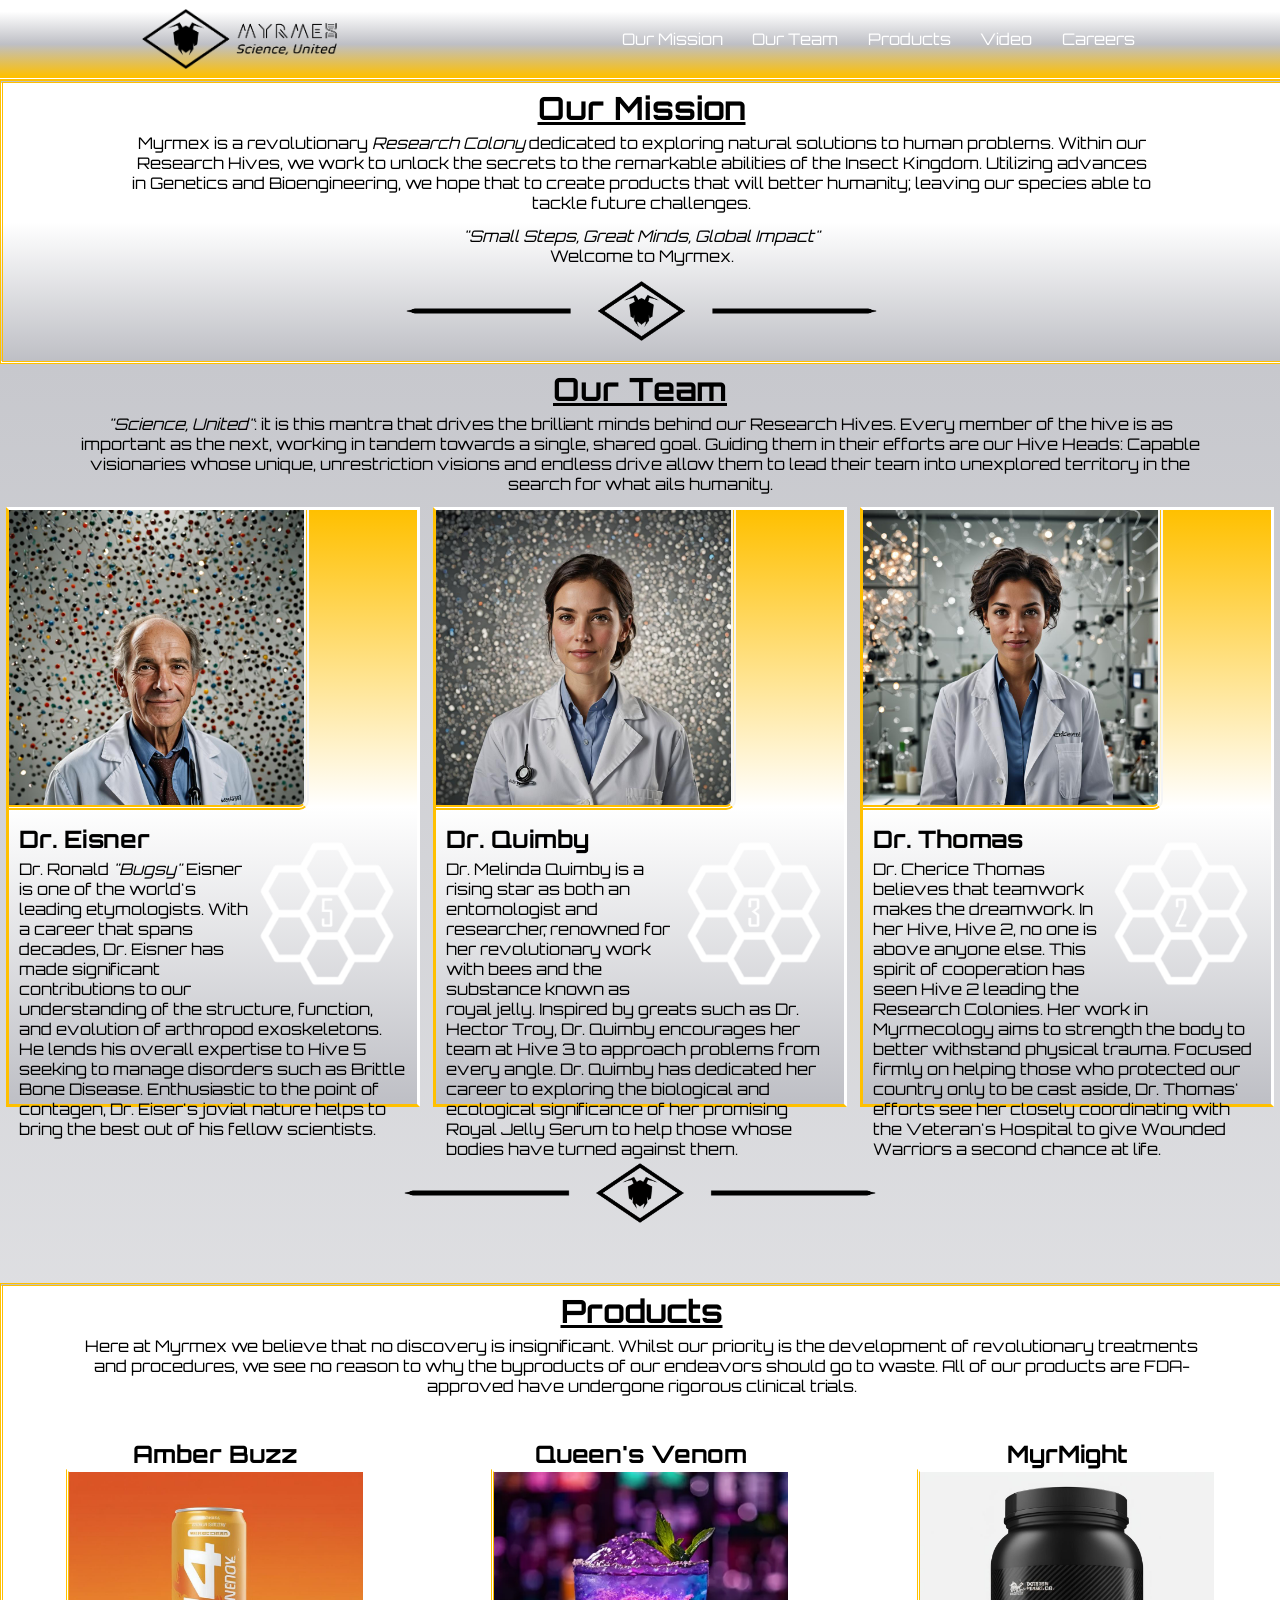
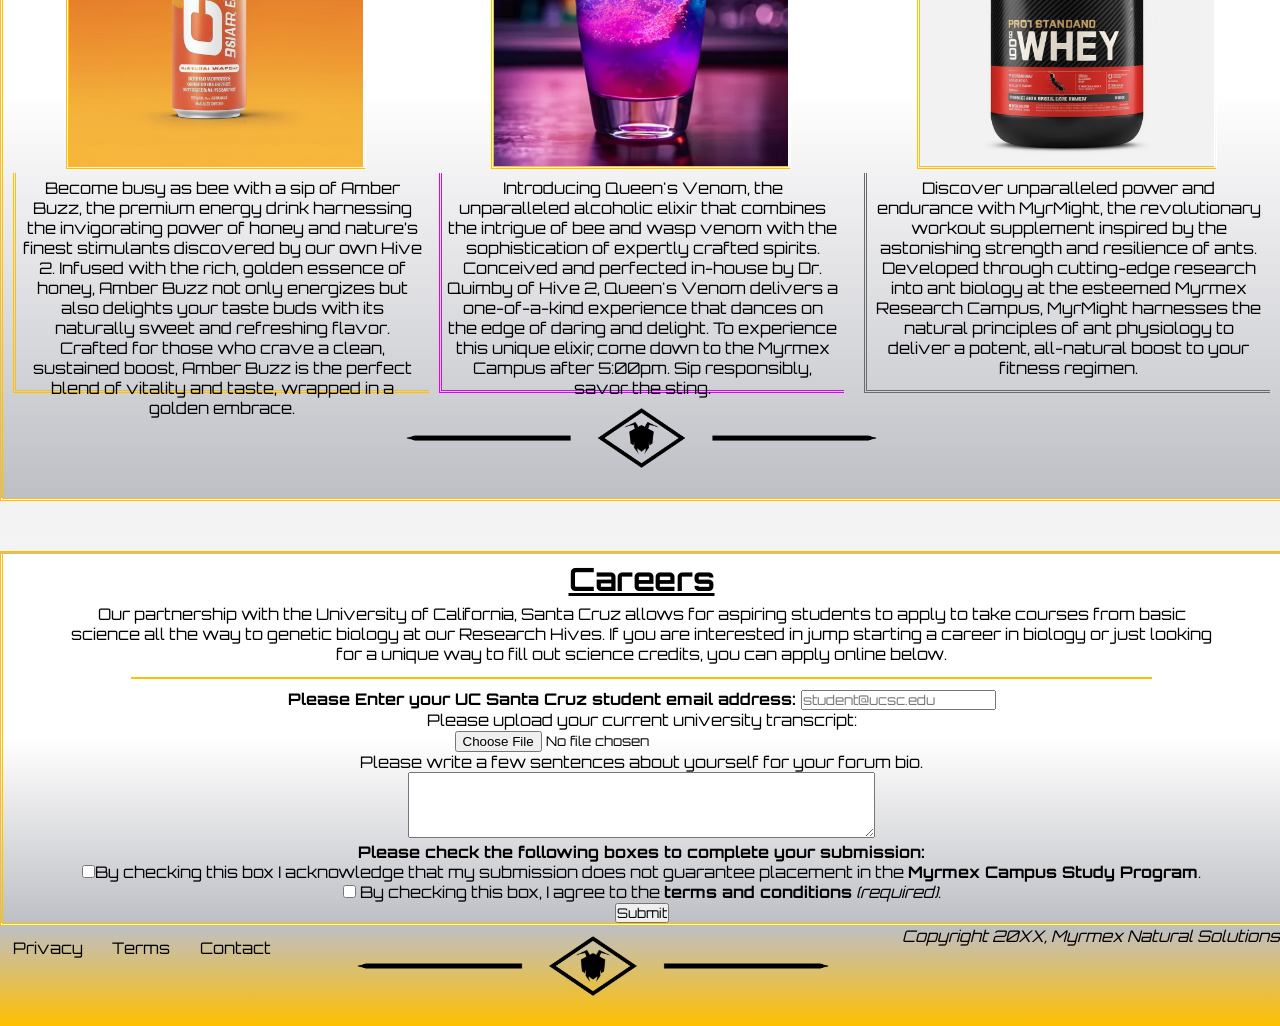
<file: index.html>
<!DOCTYPE html>
<html lang="en">

<head>
    <meta charset="UTF-8">
    <meta name="viewport" content="width=device-width, initial-scale=1.0">
    <link rel="stylesheet" href="styles.css">
    <link href="https://fonts.googleapis.com/css2?family=Orbitron:wght@400..900&display=swap" rel="stylesheet">
    <link rel="icon" type="image/x-icon" href="img/MyrmexLogoWhite.png">
    <title>Myrmex | Science, United</title>
</head>

<body>
    <div id="page-wrapper">
        <header id="header">
            <div class="logo">
                <img id="header-img" src="img/MyrmexLogo.png" alt="Myrmex Logo">
            </div>
            <nav id="nav-bar">
                <ul id="nav-list">
                    <li><a class="nav-link" href="#mission">Our Mission</a></li>
                    <li><a class="nav-link" href="#team">Our Team</a></li>
                    <li><a class="nav-link" href="#products">Products</a></li>
                    <li><a class="nav-link" href="#video">Video</a></li>
                    <li><a class="nav-link" href="#careers">Careers</a></li>
                </ul>
            </nav>
        </header>
        <main>

            </div>
            <div id="mission" class="slice">
                <h1 class="heading">Our Mission</h1>
                <p class="paragraph">Myrmex is a revolutionary <i>Research Colony</i> dedicated to exploring natural
                    solutions to human problems.
                    Within our Research Hives, we work to unlock the secrets to the remarkable abilities of the Insect
                    Kingdom.
                    Utilizing advances in Genetics and Bioengineering, we hope that to create products that will better
                    humanity; leaving our species able to tackle future challenges.</p>
                <p><i>"Small Steps, Great Minds, Global Impact"</i></p>
                <p>Welcome to Myrmex.</p>
                <img class="img-div-a" src="img/MyrmexDiv.png" alt="Myrmex Divider">
            </div>

            <div id="team">
                <h1 class="heading">Our Team</h1>
                <p class="paragraph"><i>"Science, United"</i>: it is this mantra that drives the brilliant minds behind
                    our Research Hives.
                    Every member of the hive is as important as the next, working in tandem towards a single, shared
                    goal. Guiding them in their efforts are our Hive Heads:
                    Capable visionaries whose unique, unrestriction visions and endless drive allow them to lead their
                    team into unexplored territory in the search for what ails humanity.
                </p>
                <section id="staff">
                    <div class="gallery">
                        <img src="img/eisner.jpg" class="profile" alt="Dr. Eisner">
                        <img src="img/RHfive.png" class="hiveicon" alt="hive5icon">
                        <div class="desc">
                            <h2 class="profile_header">Dr. Eisner</h2>
                            <p>Dr. Ronald <i>"Bugsy"</i> Eisner is one of the world's leading
                                etymologists. With a career that spans decades, Dr. Eisner has made significant
                                contributions to our understanding of the structure, function, and evolution of
                                arthropod exoskeletons.
                                He lends his overall expertise to Hive 5 seeking to manage disorders such as Brittle
                                Bone Disease. Enthusiastic to the point of contagen, Dr. Eiser's jovial nature helps to
                                bring the best out of his fellow scientists.</p>
                        </div>
                    </div>

                    <div class="gallery">
                        <img src="img/quimby.jpg" class="profile" alt="Dr. Quimby">
                        <img src="img/RHthree.png" class="hiveicon" alt="hive3icon">
                        <div class="desc">
                            <h2 class="profile_header">Dr. Quimby</h2>
                            <p>Dr. Melinda Quimby is a rising star as both an entomologist and researcher, renowned for
                                her revolutionary work with bees and the substance known as royal jelly.
                                Inspired by greats such as Dr. Hector Troy, Dr. Quimby encourages her team at Hive 3 to
                                approach problems from every angle.
                                Dr. Quimby has dedicated her career to exploring the biological and ecological
                                significance of her promising Royal Jelly Serum to help those whose bodies have turned
                                against them.
                            </p>
                        </div>
                    </div>

                    <div class="gallery">
                        <img src="img/thomas.jpg" class="profile" alt="Dr. Quimby">
                        <img src="img/RHtwo.png" class="hiveicon" alt="hive3icon">
                        <div class="desc">
                            <h2 class="profile_header">Dr. Thomas</h2>
                            <p>Dr. Cherice Thomas believes that teamwork makes the dreamwork.
                                In her Hive, Hive 2, no one is above anyone else. This spirit of cooperation has seen
                                Hive 2 leading the Research Colonies. Her work in Myrmecology aims to strength the body
                                to better withstand physical trauma.
                                Focused firmly on helping those who protected our country only to be cast aside,
                                Dr. Thomas' efforts see her closely coordinating with the Veteran's Hospital to give
                                Wounded Warriors a second chance at life.
                            </p>
                        </div>
                    </div>
                </section>
                <img class="img-div-c" src="img/MyrmexDiv.png" alt="Myrmex Divider">
                
                <div class="row slice">
                    <h1 class="heading" id="products">Products</h1>
                    <p class="paragraph">Here at Myrmex we believe that no discovery is insignificant.
                        Whilst our priority is the development of revolutionary treatments and procedures, we see no
                        reason to why the byproducts of our endeavors should go to waste.
                        All of our products are FDA-approved have undergone rigorous clinical trials.</p>
                    <div class="column-prod">
                        <h2 class="product-title">Amber Buzz</h2>
                        <img src="img/AmberBuzz.jpg" alt="Amber Buzz" class="product-image">
                        <p class="product-desc-a">
                            <span class="product-title-alt">Amber Buzz</span>
                            Become busy as bee with a sip of Amber Buzz, the premium energy drink
                            harnessing the invigorating power of honey and nature’s finest stimulants discovered by our
                            own Hive 2.
                            Infused with the rich, golden essence of honey, Amber Buzz not only energizes but also
                            delights your taste buds with its naturally sweet and refreshing flavor.
                            Crafted for those who crave a clean, sustained boost, Amber Buzz is the perfect blend of
                            vitality and taste, wrapped in a golden embrace.</p>
                    </div>
                    <div class="column-prod">
                        <h2 class="product-title">Queen's Venom</h2>
                        <img src="img/QueensVenom.webp" alt="Queen's Venom" class="product-image">
                        <p class="product-desc-b">
                            <span class="product-title-alt">Queen's Venom</span>
                            Introducing Queen's Venom, the unparalleled alcoholic elixir that
                            combines the intrigue of bee and wasp venom with the sophistication of expertly crafted
                            spirits.
                            Conceived and perfected in-house by Dr. Quimby of Hive 2, Queen's Venom delivers a
                            one-of-a-kind experience that dances on the edge of daring and delight.
                            To experience this unique elixir, come down to the Myrmex Campus after 5:00pm. Sip
                            responsibly, savor the sting.</p>
                    </div>
                    <div class="column-prod">
                        <h2 class="product-title">MyrMight</h2>
                        <img src="img/MyrMight.jpg" alt="MyrMight" class="product-image">
                        <p class="product-desc-c">
                            <span class="product-title-alt">MyrMight</span>
                            Discover unparalleled power and endurance with MyrMight,
                            the revolutionary workout supplement inspired by the astonishing strength and resilience of
                            ants.
                            Developed through cutting-edge research into ant biology at the esteemed Myrmex Research
                            Campus,
                            MyrMight harnesses the natural principles of ant physiology to deliver a potent,
                            all-natural boost to your fitness regimen.</p>
                    </div>
                    <img class="img-div-b" src="img/MyrmexDiv.png" alt="Myrmex Divider">
                </div>
                <!-- Video section edited out. Was a requirement for the project but clashes with the overall theme of the page -->
                <!-- <div id="vid">
                    <h1 class="heading">Opening</h1>
                    <img class="img-div" src="img/MyrmexLogoSimple.png" alt="Myrmex Logo Simple">
                  <div class="vid-box">
                    <iframe id="video" alt="opening" src="https://www.youtube.com/embed/dFlDRhvM4L0" title="『チェンソーマン』ノンクレジットオープニング / CHAINSAW MAN  Opening│米津玄師 「KICK BACK」" frameborder="0" 
                        allow="accelerometer; autoplay; clipboard-write; encrypted-media; gyroscope; picture-in-picture; web-share" referrerpolicy="strict-origin-when-cross-origin" allowfullscreen>
                    </iframe>
                  </div>
                  <img class="img-div" src="img/MyrmexDiv.png" alt="Myrmex Divider">
                </div> -->

                <div id="careers" class="slice">
                    <h1 class="heading">Careers</h1>
                    <p class="paragraph">
                        Our partnership with the University of California, Santa Cruz allows for aspiring students to apply 
                        to take courses from basic science all the way to genetic biology at our Research Hives. 
                        If you are interested in jump starting a career in biology or just looking for a unique way 
                        to fill out science credits, you can apply online below.
                    </p>
                    <hr>
                    <form id="form" action="https://www.freecodecamp.com/email-submit">
                        <fieldset>
                            <label for="email"><strong>Please Enter your UC Santa Cruz student email address: </strong>
                                <input name="email" type="email" id="email" placeholder="student@ucsc.edu">
                            </label>
                        </fieldset>
                        <fieldset>
                            <label for="resume">Please upload your current university transcript: 
                                <br>
                                <input id="file" type="file"></label>
                            
                        </fieldset>
                        <fieldset>
                            <label id="textarea-label" for="bio">
                                Please write a few sentences about yourself for your forum bio.
                                <br>
                                <textarea id="bio" rows="4" cols="50" placeholder="I am a UCSC student who would like to...">   
                                </textarea>
                            </label>
                        </fieldset>
                        <fieldset>
                            <p><strong>Please check the following boxes to complete your submission:</strong></p>
                            <label for="TaC-one">
                                <input id="TaC-one" type="checkbox" value="1" required>By checking this box I acknowledge that my submission does not guarantee 
                                placement in the <strong>Myrmex Campus Study Program</strong>.
                            </label>
                            <br>
                            <label for="TaC-two">
                                <input id="TaC-two" type="checkbox" value="2" required>
                                By checking this box, I agree to the <strong>terms and conditions</strong> <em>(required)</em>.
                            </label>
                        </fieldset>
                            <input type="submit" id="submit" action="https://www.freecodecamp.com/email-submit">
                        </fieldset> 
                    </form>
                </div>
            </div>
        </main>
        <footer>
            <ul>
                <li>Privacy</li>
                <li>Terms</li>
                <li>Contact</li>
            </ul>
            <img class="img-div" src="img/MyrmexDiv.png" alt="Myrmex Divider">
            <span id="copyright">Copyright 20XX, Myrmex Natural Solutions</span>
        </footer>
    </div>
</body>

</html>
</file>
<file: styles.css>
/*Global Elements Styling*/
 * {
    font-family: "Orbitron", sans-serif;
    margin: 0;
    padding: 0;
    box-sizing: border-box;
 }

 li {
    margin: 1vw;
    list-style: none;
    text-align: left;
}

.img-div {
    display: flex;
    flex-direction: row;
    align-items: center;
    margin-left: auto;
    margin-right:auto;
    margin-top: 10px;
    margin-bottom: 10px;
    height: 60px;
}

.img-div-a {
    display: flex;
    flex-direction: column;
    align-items: center;
    margin-left: auto;
    margin-right:auto;
    margin-top: 15px;
    height: 60px;
}

.img-div-b {
    display: flex;
    flex-direction: column;
    align-items: center;
    margin-left: auto;
    margin-right:auto;
    height: 60px;
}

.img-div-c {
    display: flex;
    flex-direction: column;
    align-items: center;
    margin-left: auto;
    margin-right:auto;
    margin-bottom: 60px;
    height: 60px;
}

 /*Link Styling*/

.nav-link {
    text-decoration: none;
    color: white;
}

a:active {
    color: white;
}

a:hover {
    color: white;
    text-decoration: underline #FFC000;
}

#page-wrapper {
    /*margin-right: auto;
    margin-left: auto;*/
    background-image: linear-gradient(#BEBFC5, #FFFFFF);
}

h1 {
    margin-top: 5px;
    text-decoration: underline;
}

fieldset {
    border: none;
}

hr {
    border: solid 1px #FFC000;
    margin: auto;
    width: 80%;
    margin-top: 10px;
    margin-bottom: 10px;
}

.careers {
    text-align: center;
    align-items: center;
    margin: auto;
}

footer {
    display: flex;
    flex-direction: row;
    justify-content: space-around;
    height: 100px;
    width: 100%;
    background-image: linear-gradient(#BEBFC5, #FFC000);
}

/*Global Elements Styling - End*/

/*Global Classes Styling*/

body {
    /* background-image: linear-gradient(#FFC000 10%, #FFFFFF 15%, #BEBFC5); */
    /* background-color: #BEBFC5; */
    background-image: linear-gradient(#BEBFC5, #FFFFFF);
    margin: 0%;
    /*Remember this, it is what eliminated the spaces around the navbar which are 
    automatically added by CSS*/
}

/*Heading and Navbar Styling*/
header {
    display: flex;
    justify-content: space-around;
    align-items: center;
    position: fixed;
    top: 0;
    height: 80px;
    width: 100%;
    overflow: hidden;
    background-image: linear-gradient(#FFFFFF 15%, #BEBFC5, #FFC000);
    border-bottom: double 3px #FFC000;
}

#header-img {
    height: 60px;
    margin-top: 5px;
    margin-left: 10px;
    margin-bottom: 5px;
    margin-right: 80%;
    width: auto;
    float: left;
}

#nav::after {
    content: "";
    clear: both;
    display: table;
}

ul li {
    display: inline-flex;
    flex-direction: row;
    justify-content: right;
    list-style-type: none;
}

/*Column Sets */
.column-prod {
    float: left;
    width: 33.33%;
}

.row:after {
    content: "";
    display: table;
    clear: both;
}

/*Mission Div Styling*/
#mission {
    margin-top: 80px;
    padding-bottom: 20px;
}

#mission > p {
    text-align: center;
    margin-left: 10%;
    margin-right: 10%;
}

.slice {
    margin-top: 50px;
    text-align: center;
    border-top: double 3px #FFC000;
    border-bottom: double 3px #FFC000;
    border-left: double 3px #FFC000;
    background-image: linear-gradient(#FFFFFF 50%, #BEBFC5);
}

.heading {
    text-align: center;
    margin-bottom: 5px;
}

.paragraph {
    text-align: center;
    margin-left: 5%;
    margin-right: 5%;
    margin-bottom: 1vw;
}

/*Gallery Div Styling*/
#staff {
    display: flex;
    flex-direction: row;
    align-items: center;
    padding-bottom: 50px;
}

.gallery {
    flex-direction: row;
    align-items: center;
    float: left;
    border: solid 3px #FFFFFF;
    border-left: solid 3px #FFC000;
    border-bottom: solid 3px #FFC000;
    height: 600px;
    width: 35vw;
    margin-left: 0.5vw;
    margin-right: 0.5vw;
    margin-bottom: 0.5vw;
    background-image: linear-gradient(#FFC000, #FFFFFF, #BEBFC5);
}

.profile {
    border-right: double 5px whitesmoke;
    border-bottom: double 5px #FFC000;
    border-bottom-right-radius: 10px;
    height: 300px;
    width: 300px;
}

.profile_header {
    margin-top: 0%;
    margin-bottom: 5px;
}

.desc {
    overflow: wrap;
    padding: 10px;
}

.hiveicon {
    float: right;
    margin-top: 25px;
    margin-right: 15px;
    height: 150px;
    width: 150px;
}

/*Product Landing Section*/
.row {
    margin: auto;
    padding-bottom: 30px;
}

.product-image {
    height: 300px;
    width: 300px;
    border: double 3px #FFFFFF;
    border-left: double 3px #FFC000;
    border-bottom: double 3px #FFC000;
}

.product-title-alt {
    display: none;
}

.column-prod {
    margin-top: 30px;
}

.product-desc-a {
    border-top: none;
    border-right: none;
    border-left: double 3px #FFC000;
    border-bottom: double 3px #FFC000;
    padding: 5px;
    margin-left: 10px;
    height: 220px;
}

.product-desc-b {
    border-top: none;
    border-right: none;
    border-left: double 3px #dd00ff;
    border-bottom: double 3px #dd00ff;
    padding: 5px;
    margin-left: 10px;
    margin-right: 10px;
    height: 220px;
}

.product-desc-c {
    border-top: none;
    border-right: none;
    border-left: double 3px #686a6c;
    border-bottom: double 3px #686a6c;
    padding: 5px;
    margin-left: 10px;
    margin-right: 10px;
    height: 220px;
    margin-bottom: 15px;
}


/*Video Section*/

.video {
    display: flex;
    flex-direction: row;
    justify-content: center;
}

.vid-box {
    justify-content: center;
    margin-left: auto;
    margin-right: auto;
    height: 490px;
    width: 722px;
    border: double 5px #FFC000;;
}

.vid-heading {
    text-align: center;
}

#video {
    display: flex;
    flex-direction: row;
    justify-content: center;
    margin-right: auto;
    margin-left: auto;
    height:480px;
    width: 712px;
    border: double 5px #FFFFFF;
}

#copyright {
    font-style: italic;
}

/*Media Query for resizing the content and elements when the window size changes*/
@media screen and (max-width:900px) {
    #mission {
        margin-top: 70px;
    }

    #staff {
        display: flex;
        flex-direction: column;
        align-items: center;
        padding-bottom: 50px;
    }

    .gallery {
        border: solid 3px #FFFFFF;
        border-left: solid 3px #FFC000;
        border-bottom: solid 3px #FFC000;
        height: 480px;
        width: 600px;
        margin-left: 0.5vw;
        margin-right: 0.5vw;
        margin-top: 1.5vw;
        margin-bottom: 1.5vw;
        background-image: linear-gradient(#FFC000, #FFFFFF, #BEBFC5);
    }

    .profile {
        height: 250px;
        width: 250px;
    }

    .desc {
        overflow: wrap;
        padding: 1vw;
        font-size: medium;
    }

    .hiveicon {
        float: right;
        margin-top: 25px;
        margin-right: 15px;
        height: 150px;
        width: 150px;
    }

    .row {
        margin: auto;
        padding-bottom: 30px;
    }

    .column-prod {
        float: left;
        display: flex;
        width: auto;
    }

    .product-title {
        display: none;
    }

    .product-title-alt {
        display: block;
        font-size: 25px;
        font-weight: bold;
        width: 100%;
        margin-bottom: 1vw;
    }

    .product-image {
        height: 180px;
        width: 180px;
        display: flex;
        flex-direction: column;
        margin-left: 1vh;
        border: double 3px #FFFFFF;
        border-left: double 3px #FFC000;
        border-bottom: double 3px #FFC000;
    }

    .product-desc-a {
        border-top: none;
        border-right: none;
        border-left: double 3px #FFC000;
        border-bottom: double 3px #FFC000;
        padding: 5px;
        margin-left: 10px;
        height: 250px;
    }

    .product-desc-b {
        display: block;
        border-top: none;
        border-right: none;
        border-left: double 3px #dd00ff;
        border-bottom: double 3px #dd00ff;
        padding: 5px;
        margin-left: 10px;
        margin-right: 10px;
        height: 250px;
    }

    .product-desc-c {
        border-top: none;
        border-right: none;
        border-left: double 3px #686a6c;
        border-bottom: double 3px #686a6c;
        padding: 5px;
        margin-left: 10px;
        margin-right: 10px;
        height: 250px;
    }

    .vid-heading {
        text-align: center;
    }

    .vid-box {
        justify-content: center;
        margin-left: auto;
        margin-right: auto;
        height: 439px;
        width: 647px;
        border: double 5px #FFC000;;
    }
    
    #video {
        display: flex;
        flex-direction: row;
        justify-content: center;
        margin-right: auto;
        margin-left: auto;
        height:429px;
        width: 637px;
        border: double 5px #FFFFFF;
    }
    
    footer {
        display: flex;
        flex-direction: column;
        justify-content: space-around;
        height: fit-content;
        width: 100%;
        background-image: linear-gradient(#BEBFC5, #FFC000);
    }

}
</file>
